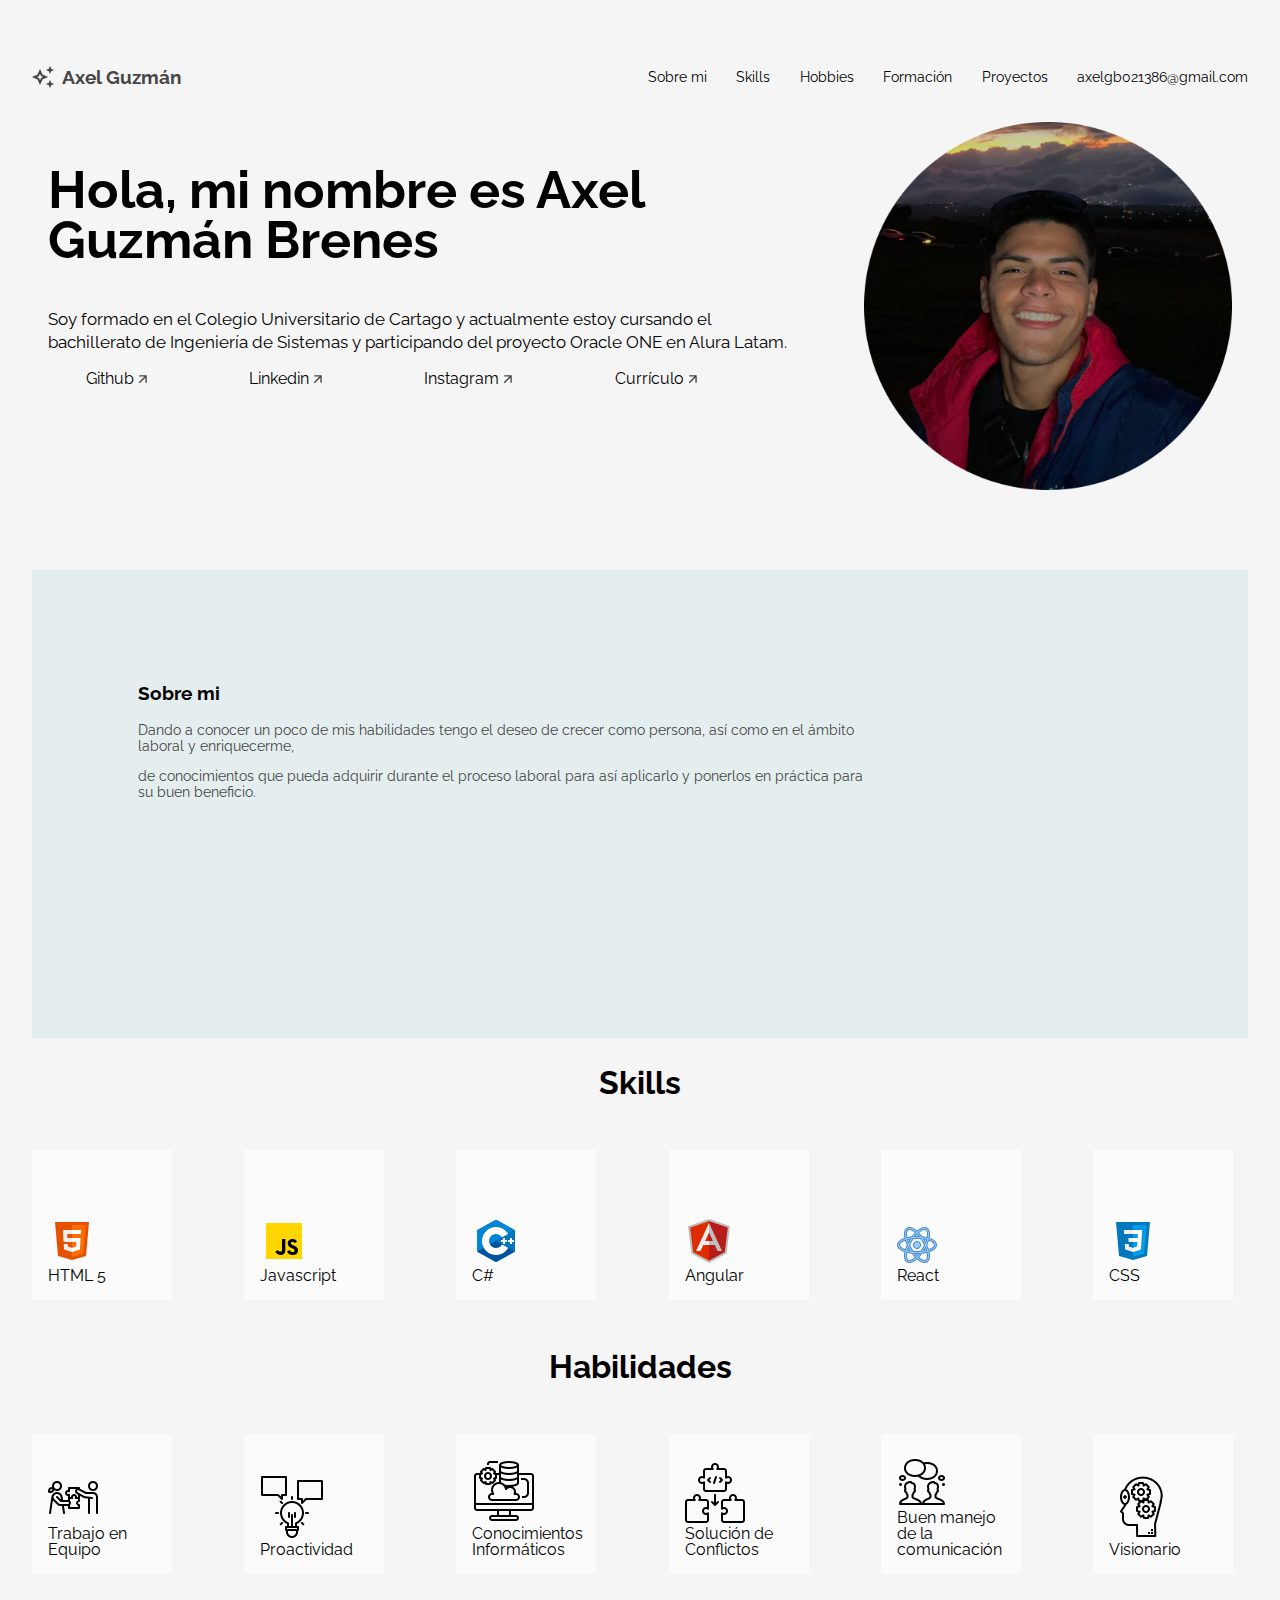
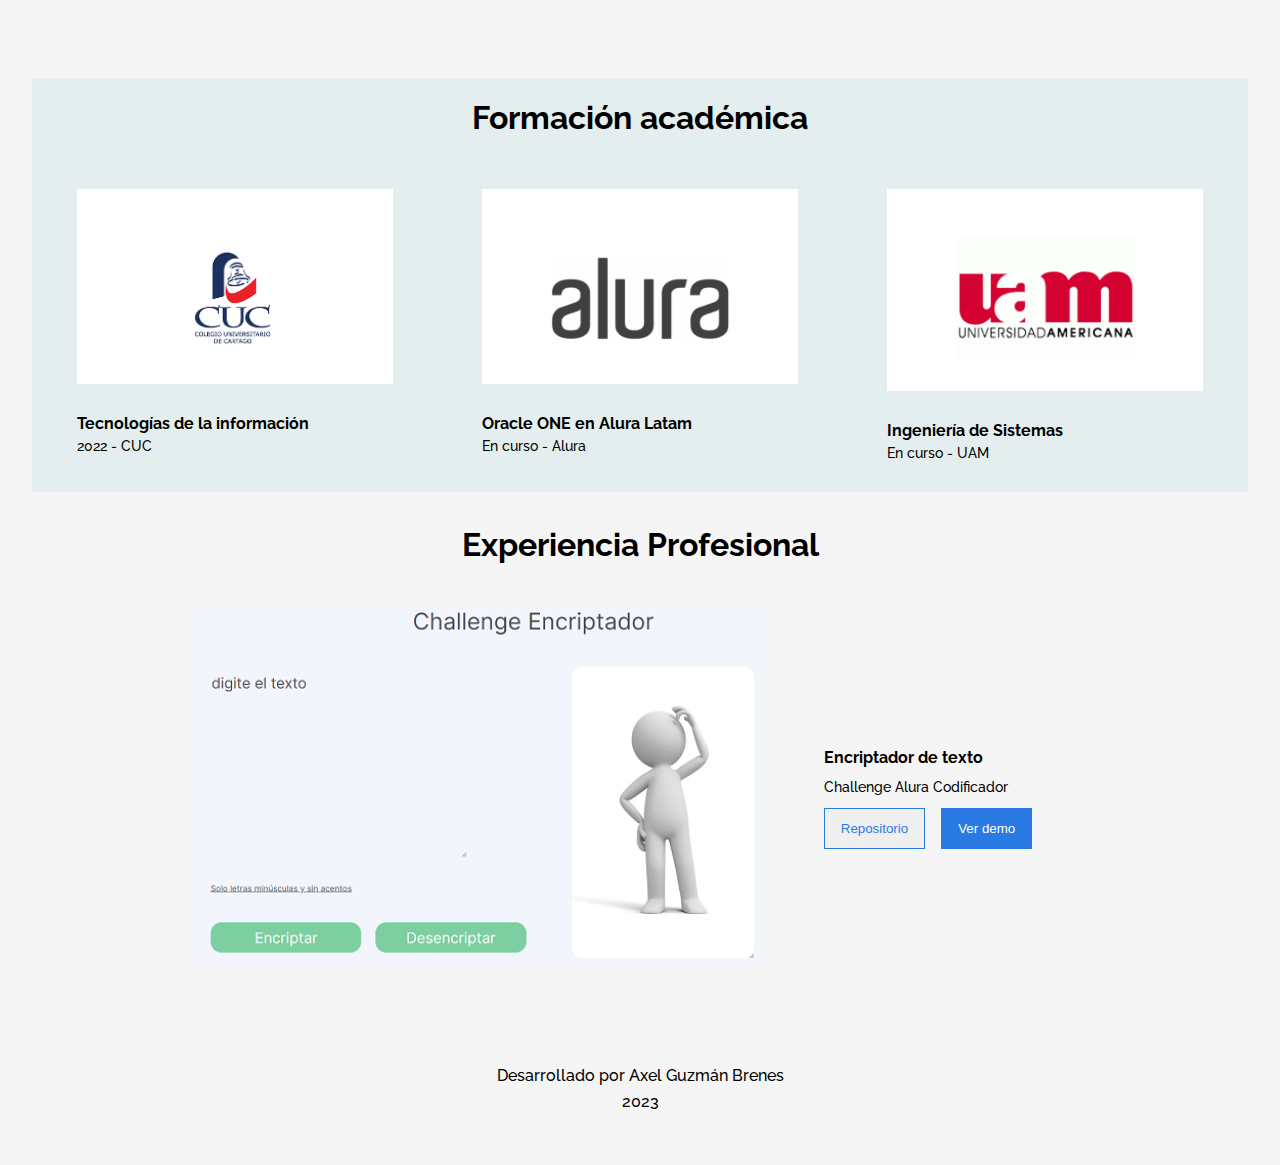
<file: index.html>
<!DOCTYPE html>
<html lang="es">
<head>
    <meta charset="UTF-8">
    <meta http-equiv="X-UA-Compatible" content="IE=edge">
    <meta name="viewport" content="width=device-width, initial-scale=1.0">
    <!-- Referencia de la hoja de estilo de Css -->
    <link rel="stylesheet" href="css/style.css">
    <link rel="stylesheet" href="css/sobre-mi/sobre.css">
    <link rel="stylesheet" href="css/skills/skilss.css">
    <link rel="stylesheet" href="css/hobbies/hobbies.css">
    <link rel="stylesheet" href="css/formacion/formacion.css">
    <link rel="stylesheet" href="css/experiencia/experiencia.css">
    <link rel="stylesheet" href="css/footer/footer.css">
    <link rel="preconnect" href="https://fonts.googleapis.com">
    <link rel="preconnect" href="https://fonts.gstatic.com" crossorigin>
    <!-- Fonte del Proyecto Raleway -->
    <link href="https://fonts.googleapis.com/css2?family=Raleway:wght@500&display=swap" rel="stylesheet">
    <title> Mi Portafolio</title>
</head>
<body class="cuerpo">
    <div class="all">
        <!-- Sección del Menú  -->
        <section class="menu">
            <header>
                <img src="assets\vector.png">
                <h3 class="menu-title">Axel Guzmán</h3>
            </header>
            <nav>
                <ul class="menu-list">
                    <li class="menu-list-item"><a href="#sobre-mi">Sobre mi</a></li>
                    <li class="menu-list-item"><a href="#skills">Skills</a></li>
                    <li class="menu-list-item"><a href="#hobbies">Hobbies</a></li>
                    <li class="menu-list-item"><a href="#formacion">Formación</a></li>
                    <li class="menu-list-item"><a href="#xp">Proyectos</a></li>
                    <li class="menu-list-item"><a href="#contacto">axelgb021386@gmail.com</a></li>
                </ul>
                <li class="menu-list-item-c"><a href="#contacto">axelgb021386@gmail.com</a></li>
            </nav>
        </section>
        <!-- Sección del Header/Title/Hero -->
        <section class="title">
            <div class="title-div">
                <img class="profile" src="assets\me2023-modified.png">
                <div class="title-container">
                    <h2>Hola, mi nombre es Axel Guzmán Brenes</h2>
                    <h3>Soy formado en el Colegio Universitario de Cartago y actualmente estoy cursando el bachillerato de Ingeniería de Sistemas y participando del proyecto Oracle ONE en Alura Latam.</h3>
                    <ul>
                        <li><a href="https://github.com/Guzguz12">Github <img src="assets\arrow.png"> </a></li>
                        <li><a href="https://cr.linkedin.com/in/axelgb001">Linkedin <img src="assets\arrow.png"></a></li>
                        <li><a href="https://www.instagram.com/guzman_1227">Instagram <img src="assets\arrow.png"></a></li>
                        <li><a href="./assets/CV_Axel_Guzman2023.pdf">Currículo <img src="assets\arrow.png"></a></li>
                    </ul>
                </div>
            </div>
        </section>
        <!-- Sección sobre mi -->
        <section class="about" id="sobre-mi">
            <div class="about__container">
                <h3 >Sobre mi</h3>
                <p class="about__paragraph"> Dando a conocer un poco de mis habilidades tengo el deseo de crecer como persona, así como en el ámbito laboral y enriquecerme,</p>
                <p class="about__paragraph"> de conocimientos que pueda adquirir durante el proceso laboral para así aplicarlo y ponerlos en práctica para su buen beneficio.</p>
                <!-- Si quieres, pon tú firma acá! -->
                <!--<img src="assets\signature.png">-->
            </div>
        </section>
        <!-- Sección de Skills -->
        <section class="skills" id="skills">
                <h3 class="section-title">Skills</h3>
                    <div class="skills__line">
                        <div class="skills__box">
                            <ul class="skills__list">
                                <li class="skills__img"><img src="assets\htlm.png"></li>
                                <li class="skills__name"> HTML 5</li>
                            </ul>
                        </div>
    
                        <div class="skills__box">
                            <ul class="skills__list">
                                <li class="skills__img"> <img src="assets\js_icon.png" alt=""></li>
                                <li class="skills__name">Javascript</li>
                            </ul>
                        </div>
    
                        <div class="skills__box">
                            <ul class="skills__list">
                                <li class="skills__img"> <img src="assets/icons8-c++-48.png" alt=""></li>
                                <li class="skills__name">C#</li>
                            </ul>
                        </div>
    
                        <div class="skills__box">
                            <ul class="skills__list">
                                <li class="skills__img"><img src="assets/icons_angularjs.png" alt=""></li>
                                <li class="skills__name">Angular</li>
                            </ul>
                        </div>
    
                        <div class="skills__box">
                            <ul class="skills__list">
                                <li class="skills__img"> <img src="assets\react_icon.png" alt=""> </li>
                                <li class="skills__name">React</li>
                            </ul>
                        </div>
    
                        <div class="skills__box">
                            <ul class="skills__list">
                                <li class="skills__img"> <img src="assets\css_icon.png" alt=""> </li>
                                <li class="skills__name">CSS</li>
                            </ul>
                        </div>
                </div>
        </section>
         <!-- Sección de Hobbies -->
         <section class="hobbies" id="hobbies">
            <h3 class="section-title">Habilidades</h3>
                <div class="hobbies__line">
                    <div class="hobbies__box">
                        <ul class="hobbies__list">
                            <li class="hobbies__img"><img src="assets/teamwork.png"></li>
                            <li class="hobbies__name"> Trabajo en Equipo</li>
                        </ul>
                    </div>

                    <div class="hobbies__box">
                        <ul class="hobbies__list">
                            <li class="hobbies__img"> <img src="assets/proactividad.png" alt=""></li>
                            <li class="hobbies__name">Proactividad</li>
                        </ul>
                    </div>

                    <div class="hobbies__box">
                        <ul class="hobbies__list">
                            <li class="hobbies__img"> <img src="assets/computing.png" alt=""></li>
                            <li class="hobbies__name">Conocimientos Informáticos</li>
                        </ul>
                    </div>

                    <div class="hobbies__box">
                        <ul class="hobbies__list">
                            <li class="hobbies__img"><img src="assets/solution.png" alt=""></li>
                            <li class="hobbies__name">Solución de Conflictos</li>
                        </ul>
                    </div>

                    <div class="hobbies__box">
                        <ul class="hobbies__list">
                            <li class="hobbies__img"> <img src="assets/comunicacion.png" alt=""> </li>
                            <li class="hobbies__name">Buen manejo de la comunicación</li>
                        </ul>
                    </div>

                    <div class="hobbies__box">
                        <ul class="hobbies__list">
                            <li class="hobbies__img"> <img src="assets/visionario.png" alt=""> </li>
                            <li class="hobbies__name">Visionario</li>
                        </ul>
                    </div>
            </div>
        </section>

         <!-- Sección de Formación académica -->
         <section class="academic" id="formacion">
            <h2 class="section-title" >Formación académica</h2>
            <div class="academic__courses">
                <div class="academic__courses__box">
                    <ul class="academic__courses__list">
                        <!-- Pon el logotipo de la institución de formación -->
                        <li class="academic__courses__item__img"><img src="assets/cuc.png"></li>
                        <li class="academic__courses__item__title"><h4>Tecnologías de la información</h4></li>
                        <li class="academic__courses__item__subtitle"><p>2022 - CUC</p></li>
                    </ul>
                </div>
                <div class="academic__courses__box">
                    <ul class="academic__courses__list">
                        <!--Pon el logotipo de la institución de formación -->
                        <li class="academic__courses__item__img"><img src="assets\alura_logo.png" ></li>
                        <li class="academic__courses__item__title"><h4>Oracle ONE en Alura Latam</h4></li>
                        <li class="academic__courses__item__subtitle"><p>En curso - Alura</p></li>
                    </ul>
                </div>
                <div class="academic__courses__box">
                    <ul class="academic__courses__list">
                        <!-- Pon el logotipo de la institución de formación -->
                        <li class="academic__courses__item__img"><img src="assets/UAM.png"></li>
                        <li class="academic__courses__item__title"><h4>Ingeniería de Sistemas</h4></li>
                        <li class="academic__courses__item__subtitle"><p>En curso - UAM</p></li>
                    </ul>
                </div>
            </div>
        </section>

        <!-- Sección de Experiencia Profesional/Proyectos-->
        <section class="experience" id="xp">
            <h2 class="section-title" >Experiencia Profesional</h2>
            <div class="experiencie__box">
                <!-- Pon el logotipo/captura de pantalla de tu proyecto -->
                <img src="assets/deco.png">
                <div class="experience__info">
                    <h2 class="experience__title">Encriptador de texto</h2>
                    <h3 class="experience__text">Challenge Alura Codificador </h3>
                        <div class="experience__description">
                            <!-- Pon el enlace del proyecto en Github o GithubPages -->
                                <span class="experience__repo"><a href="https://github.com/Guzguz12/challengeEncriptar/tree/master"><button class="experiencia__botao__repo">Repositorio</button></a></span>
                                <span class="experience__demo"><a href="./encriptador.html"><button class="experience__botao__demo">Ver demo</button></a></span>
                        </div>
                </div>
            </div>  
        </section>

        <!-- Sección de Footer -->
        <section class="footer">
            <div class="footer__rodape">
                <p>Desarrollado por Axel Guzmán Brenes</p>
                <p>2023</p>
            </div>
        </section>

    </div>
<script ></script>
</body>
</html>
</file>
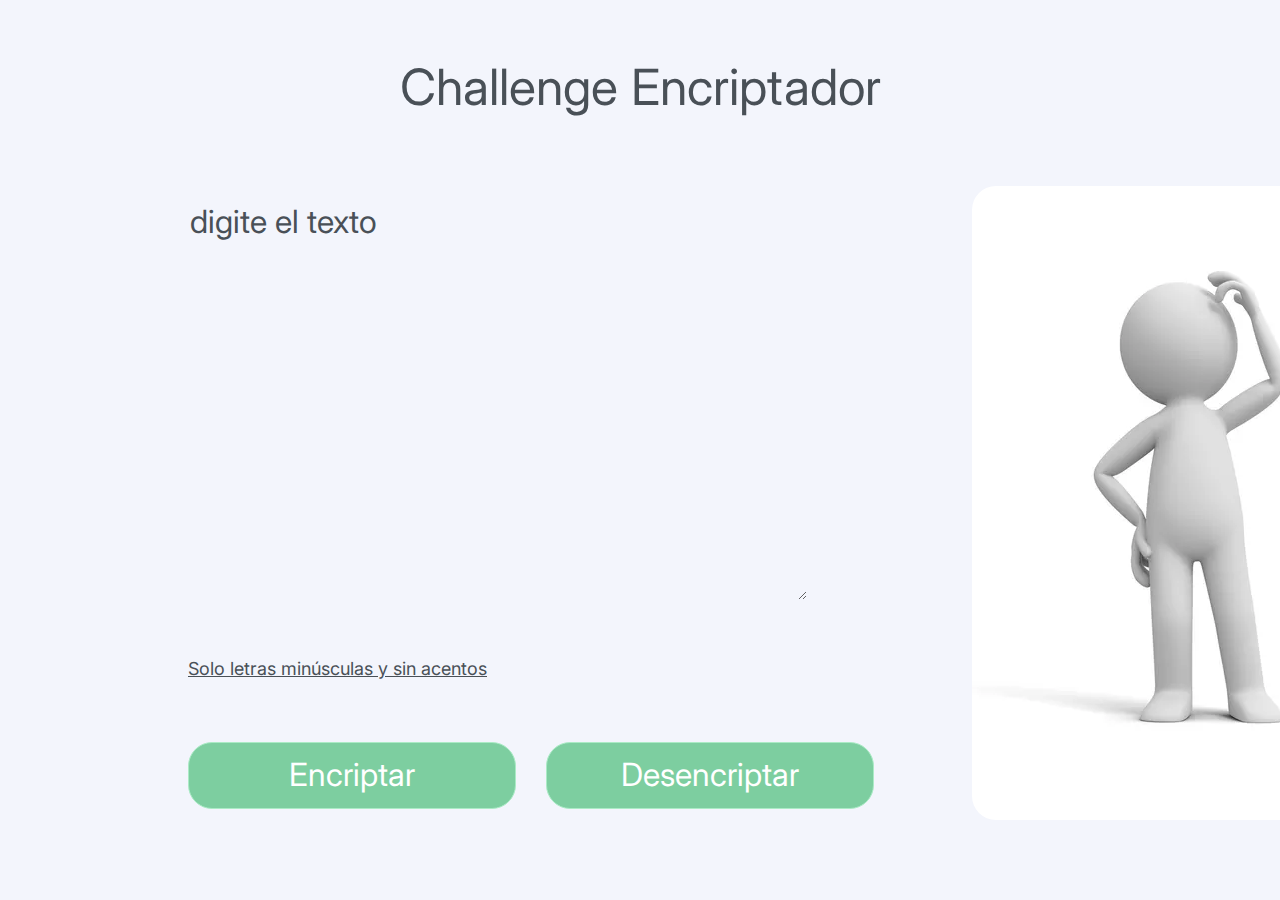
<file: encriptador.html>
<!DOCTYPE html>
<html lang="en">
<head>
    <meta charset="UTF-8">
    <meta http-equiv="X-UA-Compatible" content="IE=edge">
    <meta name="viewport" content="width=device-width, initial-scale=1.0">
    <link rel="stylesheet" href="css//encriptador/styleEncriptador.css">
    <link rel="preconnect" href="https://fonts.googleapis.com">
    <link rel="preconnect" href="https://fonts.gstatic.com" crossorigin>
    <link href="https://fonts.googleapis.com/css2?family=Inter:wght@200;400&display=swap" rel="stylesheet">
    <title>Encriptador</title>
</head>
<body>
    <header>
        <h2 class="title-header">Challenge Encriptador</h2>
    </header>
    <main>
        <section>
            <textarea class="text-area" cols="30" rows="10" placeholder="Digite el texto" data-text></textarea>
            <div>
                <h6 class="informacion">Solo letras minúsculas y sin acentos</h6>
            </div>
            <div class="botones">
                <button class="btn-encriptar" onclick="btnEncriptar()">Encriptar</button>
                <button class="btn-desencriptar" onclick="btnDesencriptar()">Desencriptar</button>
            </div>
        </section>
        <section>
            <textarea class="mensaje" cols="20" rows="10" data-mensaje></textarea>
            <div>
                <button class="copiar" onclick="copiar()" data-copiar>Copiar</button>
            </div>
        </section>
    </main>
<script src="/logica.js"></script>
</body>
</html>
</file>
<file: css/sobre-mi/sobre.css>
.about
{
    margin-top: 3rem;
    background-color: #e4eeee ;
}
.about__container
{
    padding: 3% 30% 5% 5%;
}

.about__paragraph
{
    font-weight: 400;
    font-size: 14px;
    line-height: 16px;
    color: #464646;
}
</file>
<file: css/skills/skilss.css>
.skills__line{
    display: flex;
    flex-wrap: wrap;
    width: 100vw;
    justify-content: space-between;
}
.skills__box{
    display: flex;
    flex-direction: column;
    justify-content: flex-end;
    align-items: flex-start;
    padding: 16px;
    background-color: #fbfbfb;
    /*background-color: #fbfbfb;*/
    margin: 22px 0 22px 0;
    width: 156px;
    height: 118px;
}
.skills__list {
    margin: 0;
    padding: 0;

}
</file>
<file: css/hobbies/hobbies.css>
.hobbies__line
{
   display: flex;
   justify-content: space-between;
   flex-wrap: wrap;
   width: 100vw;
}
.hobbies__box
{
    display: flex;
    flex-direction: column;
    justify-content: flex-end;
    align-items: flex-start;
    padding: 16px;
    background-color: #fbfbfb;
    margin: 22px 0 22px 0;
    width: 156px;
    height: 118px;
}
.hobbies__list
{
    margin: 0;
    padding: 0;
}
</file>
<file: css/formacion/formacion.css>
.academic
{
    background-color: #e4eeee ;
}

.academic__courses
{
    margin: 0 auto;
    text-align: center;
}
.academic__courses__list
{
    margin: 0;
    padding: 0;
}



section.academic div.academic__courses ul.academic__courses__list li
{
    padding: 0;
    margin: 32px;
}

section.academic div.academic__courses ul.academic__courses__list li img:nth-child(1)
{
    margin-top: 18px;
}



.academic__courses__item__img
{
    background-color: white;
}


section.academic div.academic__courses ul.academic__courses__list li.academic__courses__item__title h4
{
    font-weight: 700;
    font-size: 16px;
    margin-bottom: -25px;
    text-align: start;
}
.academic__courses__item__subtitle
{
    font-weight: 500;
    font-size: 14px;
    text-align: start;
}
</file>
<file: css/experiencia/experiencia.css>
.experience {
    margin-top: 13px;
}

.experiencie__box {
    margin: 0 32px 64px 32px;
}

.experiencie__box img {
    margin-bottom: 16px;
    width: 100%;
}

.experience__info h2 {
    font-weight: 700;
    font-size: 16px;
}
.experience__info h3 {
    font-weight: 500;
    font-size: 14px;
}

.experience__description {
    display: flex;
}

.experiencia__botao__repo {
    display: flex;
    flex-direction: row;
    justify-content: center;
    align-items: center;
    padding: 12px 16px;
    border: 1px solid #2A7AE4;
    color: #2A7AE4;
    box-sizing: border-box;
}

.experience__botao__demo {
    display: flex;
    flex-direction: row;
    justify-content: center;
    align-items: center;
    padding: 12px 16px;
    margin-left: 16px;
    border: 1px solid #2A7AE4;
    background: #2A7AE4;
    color: white;
}
</file>
<file: css/footer/footer.css>
.footer {
    height: 10vh;
    /*background-color: #e4eeee;*/
}

.footer__rodape {
    font-weight: 500;
    font-size: 16px;
    line-height: 19px;
    text-align: center;

}
</file>
<file: css/encriptador/styleEncriptador.css>
*{
    background:#F3F5FC;
    font-family: 'Inter';
    font-weight: 400;
    font-size: 32px;
    line-height: 150%;
    overflow-y: hidden;
    
}

.logo{
    padding-top: 10px;
    margin-left: 10px;
    width: 10%;
}

main{
    display: flex;
    margin-bottom: 10px;
    margin-left: 180px;
    
}
.title-header
{
    text-align: center;
    font: "Inter";
    color: #495057;
    font-size: 50px;
    
}

.text-area {
    height: 400px;
    border: none;
    color: #495057;
    margin-top: 30px;
    padding: 2px;
    text-transform: lowercase;
}
::placeholder { color: #495057; }
  .text-area:focus {
      outline: none;
    }

.mensaje{
    height: 630px;
    background: white;
    background-image: url("/assets/result.png");
    background-repeat: no-repeat;
    background-position: center;
    border: none;
    border-radius: 24px;
    color: #495057;
    margin-left: 98px;
    margin-top: 20px;
    padding-left: 20px;
    position: fixed;
}
.mensaje:focus {
    outline: none;
}

.botones{
    display: flex;
    margin-top: 18px;
}

.btn-desencriptar {
    background: #7DCEA0;
    border: 1px solid #ABEBC6;
    border-radius: 24px;
    color: white;
    cursor: pointer;
    height: 67px;
    margin-left: 30px;
    width: 328px;
}

.btn-encriptar {
    background-color: #7DCEA0;
    border: 1px solid #ABEBC6;
    border-radius: 24px;
    color: white;
    cursor: pointer;
    height: 67px;
    width: 328px;
}

.copiar {
    background-color: #7DCEA0;
    border: 1px solid #ABEBC6;
    border-radius: 24px;
    color: white;
    cursor: pointer;
    height: 67px;
    margin-left: 120px;
    margin-top: 565px;
    position: absolute;
    width: 336px;
}

.informacion {
    color: #495057;
    text-decoration:underline;
    font-size:18px;
}
</file>
<file: css/style.css>
/*CSS Reset / Normalize*/


.cuerpo {
    box-sizing: border-box;
    background-color: #F5F5F5;
    cursor: pointer;
    font-family: 'Raleway';
    margin: 0;
    padding: 0;
    line-height: 1;
    width: 100vw;
}

ol,
ul,
li {
    list-style: none;
}

a {
    text-decoration: none;
    color: black;
}

textarea:focus,
input:focus,
select:focus {
    box-shadow: 0 0 0 0;
    border: 0 none;
    outline: 0;
}


/*Mobile First*/
.all {
    margin: 0 16px 0 16px;
    display: flex;
    flex-direction: column;
    overflow: hidden;
}

/*Sessão Menu*/

section.menu {
    display: flex;
    justify-content: space-between;
    align-items: center;
    align-content: flex-end;
    height: 10vh;
}

section header {
    display: flex;
    align-items: center;
    justify-content: space-between;
    font-family: 'Raleway';
    font-weight: 700;
    font-size: 16px;
    color: #464646;
}

/*Sessão Title*/

section header h3.menu-title {
    margin-left: 8px;
}

section.menu nav ul.menu-list {
    display: none;
}

section.menu nav li {
    font-size: 14px;
    font-weight: 400;

}

section.title div.title-div div.title-container h2 {
    font-size: 22px;
    font-weight: 700;
    line-height: 26px;
}

section.title div.title-div div.title-container h3 {
    font-style: normal;
    font-weight: 400;
    font-size: 14px;
    line-height: 16px;
}

section.title div.title-div div.title-container ul {
    display: flex;
    justify-content: space-evenly;
    align-items: center;
    padding: 0;
    font-size: 14px;
}

section.title img.profile {
    width: 20%;
}




/*titulos para todos*/
.section-title {
    font-weight: 700;
    font-size: 22px;
    line-height: 26px;
    text-align: center;
}


@media (min-width: 700px) {

    .all {
        margin: 32px 32px;
    }

    /*title*/
    section.title {
        margin-bottom: 32px;
    }

    div.title-div {
        justify-content: space-around;
        align-content: flex-start;
        display: flex;
        flex-direction: row-reverse;
    }

    div.title-container {
        width: 524px;

    }

    section.title img.profile {
        width: 157px;
        margin-left: 32px;
    }

    /*Skills*/

    section.skills div.skills__line {
        width: 100%;

    }

    section.skills div.skills__line div.skills__box {
        margin: 22px 12px 10px 0px;
        width: 180px;
        height: 118px;
    }

    /*Hobbies*/

    section.hobbies div.hobbies__line {
        width: 100%;
    }

    section.hobbies div.hobbies__line div.hobbies__box {
        margin: 22px 15px 10px 0px;
        width: 180px;
        height: 108px;
    }

    /*experiências acadêmicas*/

    section.academic div.academic__courses {
        display: flex;
        justify-content: space-around;
    }

    section.academic div.academic__courses__box {
        width: 18rem;
    }

    section.academic div.academic__courses ul.academic__courses__list li.academic__courses__item__img img {
        width: 50%;
    }

    /*expeirência profissional*/

    section.experience div.experiencie__box {
        display: flex;
        flex-direction: column;
    }

    section.experience div.experiencie__box img {
        width: 100%;
    }

}

@media (min-width: 1000px) {

    /*main*/

    .section-title {
        font-size: 32px;
    }

    /*Menu*/

    section.menu nav ul.menu-list {
        display: flex;
        justify-content: space-between;
        font-size: 16px;
        width: 600px;
    }

    section.title div.title-div div.title-container h2 {
        font-size: 52px;
        font-weight: 700;
        line-height: 50px;
    }

    section.menu nav li.menu-list-item-c {
        display: none;
    }

    div.title-container {
        width: 751px;

    }

    section.title img.profile {
        width: 368px;

    }

    section.title div.title-div div.title-container ul {
        display: flex;
        margin-left: -65px;
        align-items: center;
        padding: 0px;
        font-size: 16px;
    }

    section.title div.title-div div.title-container h3 {
        font-size: 17px;
        line-height: 23px;
    }

    /*Sessão sobre*/

    .about {
        padding: 62px 50px;
    }

    .about__container {

        height: 255px;
    }

    /*Skills*/

    section.skills div.skills__line {
        width: 100%;

    }

    section.skills div.skills__line div.skills__box {
        margin: 22px 15px 22px 0px;
        width: 108px;
        height: 118px;
    }

    /*Hobbies*/

    section.hobbies div.hobbies__line {
        width: 100%;
    }

    section.hobbies div.hobbies__line div.hobbies__box {
        margin: 22px 15px 22px 0px;
        width: 108px;
        height: 108px;
    }

    /*Formação Acadêmica*/
    section.academic {
        margin-top: 82px;
    }

    section.academic div.academic__courses__box {
        width: 380px;
    }
    section.academic div.academic__courses ul.academic__courses__list li.academic__courses__item__img {
        padding: 30px 30px;
    }
    section.academic div.academic__courses ul.academic__courses__list li.academic__courses__item__img img {
        width: 70%;
    }

   
   

    /*Experiência Profissional*/

    section.experience div.experiencie__box {
        display: flex;
        flex-direction: row;
        justify-content: center;
        align-items: center;
    }

    section.experience div.experiencie__box:nth-child(2) {
        margin-top: 50px;
    }

    section.experience div.experiencie__box:nth-child(3) {
        flex-direction: row-reverse;
    }

    section.experience div.experiencie__box:nth-child(5) {
        flex-direction: row-reverse;
    }

    section.experience div.experience__info {
        margin: 0 5%;
    }

    section.experience div.experiencie__box img {
        width: 50%;
    }

    /*Contato*/

    section.formcontato div.contact {
        display: flex;
        justify-content: center;
    }

    section.formcontato div.contact-text {
        display: flex;
        flex-direction: column;
        margin-left: 2%;
        margin-top: -2%;
    }

    section.formcontato div.esquerda img.contact-img {
        display: block;
        width: 464px;
        height: 570px;
    }

    section.formcontato form input {
        width: 100%;
    }

    section.formcontato form textarea {
        width: 100%;
    }

    /*Footer*/

    section.footer div.footer__rodape {
        line-height: 10px;
        font-size: 16px;
        font-weight: 500;
        text-align: center;
        padding: 1%;
    }
}

@media (min-width: 1440px) {

    .about__container {

        height: 255px;
    }

    section.skills div.skills__line {
        justify-content: center;
    }

    section.skills div.skills__line div.skills__box {
        margin: 22px 15px 22px 0px;
        width: 156px;
        height: 118px;
    }

    section.hobbies div.hobbies__line {
        justify-content: center;
    }

    section.hobbies div.hobbies__line div.hobbies__box {
        margin: 22px 15px 22px 0px;
        width: 156px;
        height: 118px;
    }

    section.formcontato {
        padding: 64px 172px;
    }
}
</file>
